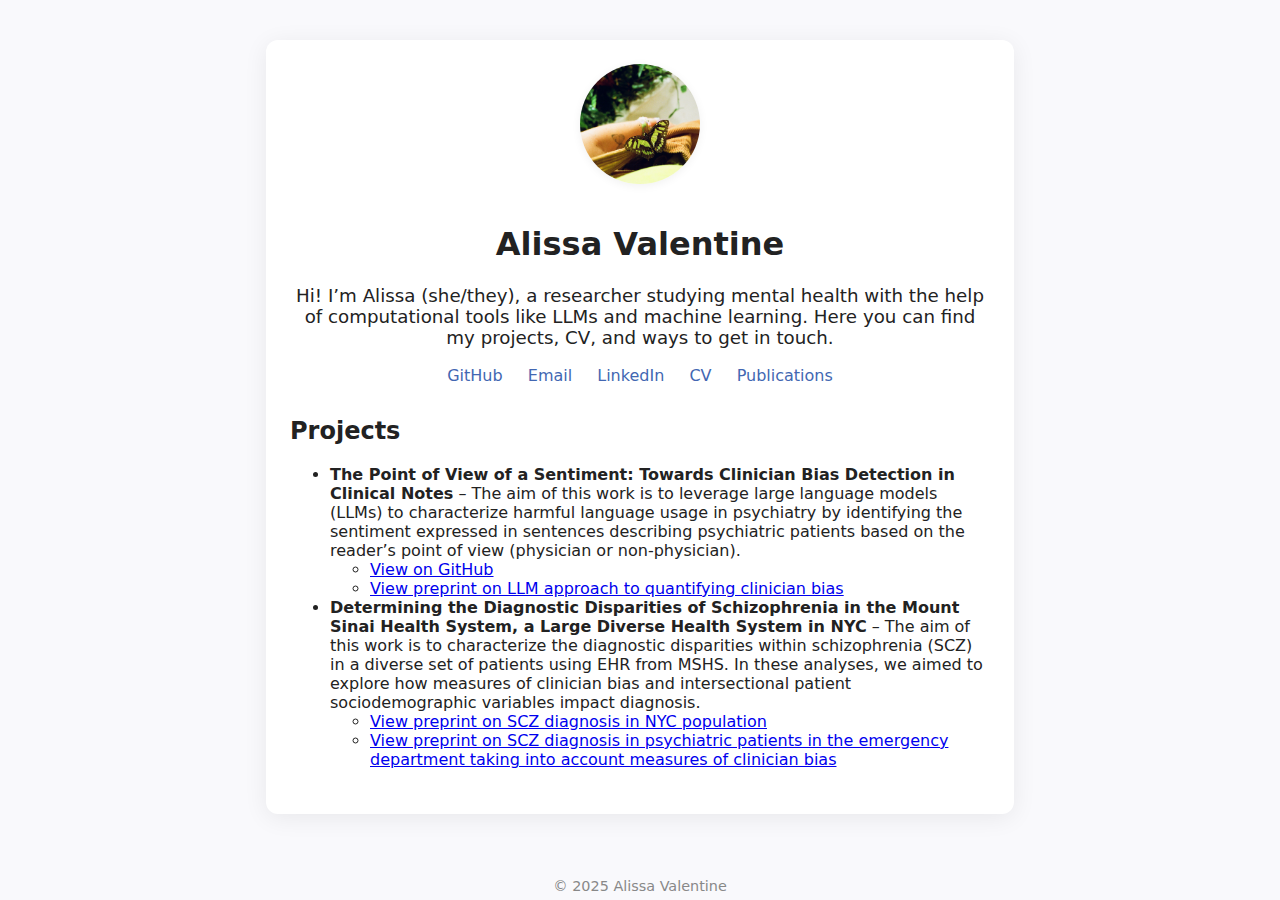
<file: index.html>
<!DOCTYPE html>
<html lang="en">
<head>
  <meta charset="UTF-8" />
  <meta name="viewport" content="width=device-width,initial-scale=1" />
  <title>Alissa Valentine</title>
  <link rel="stylesheet" href="styles.css" />
</head>
<body>
  <main>
    <section class="intro">
      <img src="anon_pic.jpg" alt="Profile photo of Alissa Valentine" class="profile-pic"/>
      <h1>Alissa Valentine</h1>
      <p class="bio">
        Hi! I’m Alissa (she/they), a researcher studying mental health with the help of computational tools like LLMs and machine learning.
        Here you can find my projects, CV, and ways to get in touch.
      </p>
      <div class="links">
        <a href="https://github.com/valentinealissa" target="_blank">GitHub</a>
        <a href="mailto:alissa.valentine@di.ku.dk">Email</a>
        <a href="https://www.linkedin.com/in/alissa-valentine" target="_blank">LinkedIn</a>
        <a href="cv.html">CV</a>
        <a href="publications.html">Publications</a>
      </div>
    </section>
    <section class="projects">
      <h2>Projects</h2>
      <ul>
        <li>
          <strong>The Point of View of a Sentiment: Towards Clinician Bias Detection in Clinical Notes</strong> – The aim of this work is to leverage large language models (LLMs) to characterize harmful language usage in psychiatry by identifying the sentiment expressed in sentences describing psychiatric patients based on the reader’s point of view (physician or non-physician). 
          <ul>
            <li><a href="https://github.com/valentinealissa/sentiment_POV" target="_blank">View on GitHub</a></li>
            <li><a href="https://arxiv.org/abs/2405.20582" target="_blank">View preprint on LLM approach to quantifying clinician bias</a></li>
          </ul>
        </li>
        <li>
          <strong>Determining the Diagnostic Disparities of Schizophrenia in the Mount Sinai Health System, a Large Diverse Health System in NYC</strong> – The aim of this work is to characterize the diagnostic disparities within schizophrenia (SCZ) in a diverse set of patients using EHR from MSHS. In these analyses, we aimed to explore how measures of clinician bias and intersectional patient sociodemographic variables impact diagnosis.
          <ul>
            <li><a href="https://arxiv.org/abs/2407.15006" target="_blank">View preprint on SCZ diagnosis in NYC population</a></li>
            <li><a href="https://arxiv.org/abs/2509.02651" target="_blank">View preprint on SCZ diagnosis in psychiatric patients in the emergency department taking into account measures of clinician bias</a></li>
          </ul>
        </li>
      </ul>
    </section>
  </main>
  <footer>
    &copy; 2025 Alissa Valentine
  </footer>
  <script src="script.js"></script>
</body>
</html>
</file>
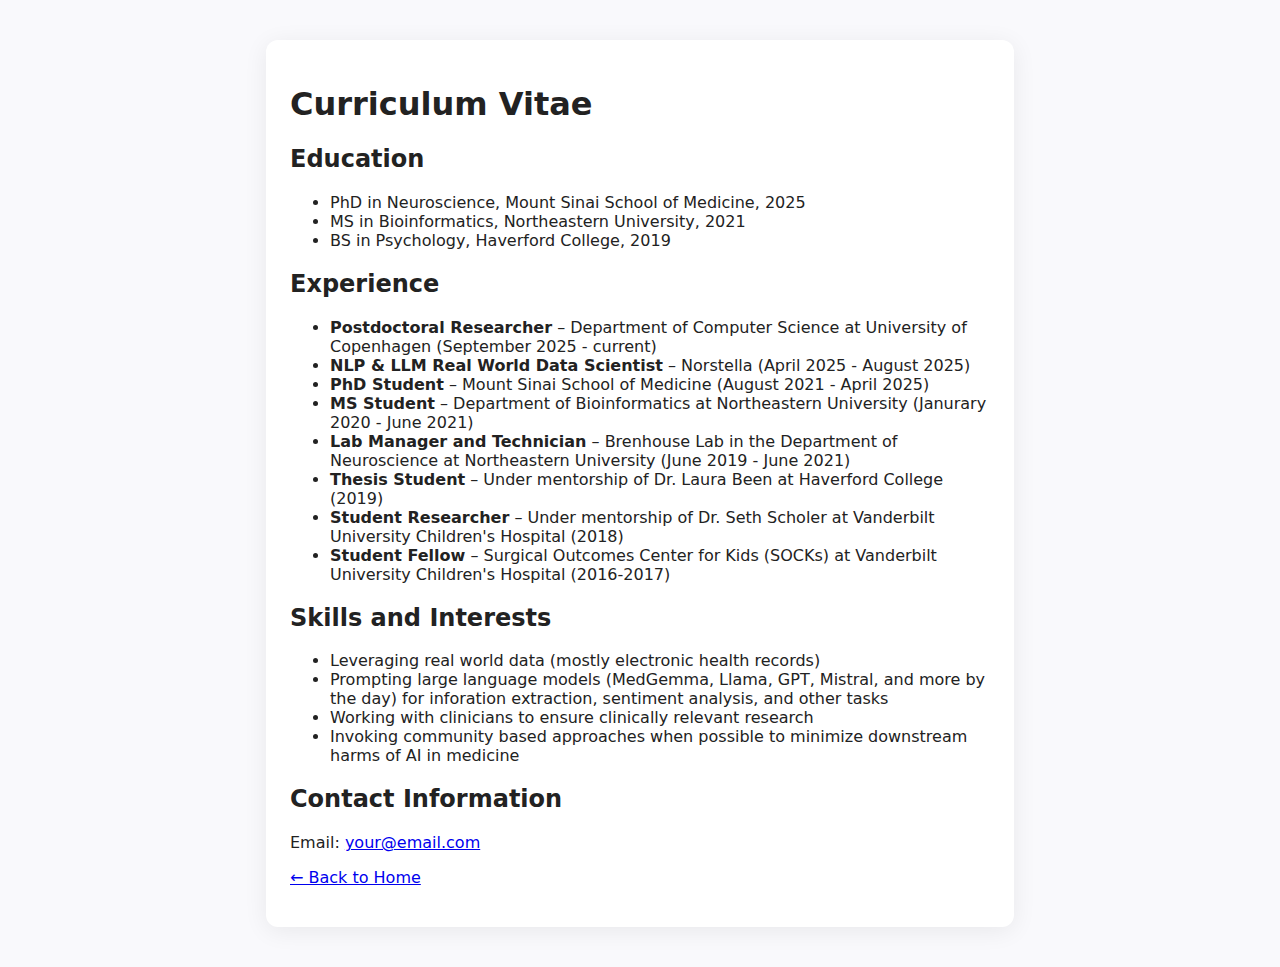
<file: cv.html>
<!DOCTYPE html>
<html lang="en">
<head>
  <meta charset="UTF-8" />
  <meta name="viewport" content="width=device-width,initial-scale=1" />
  <title>Curriculum Vitae – Alissa Valentine</title>
  <link rel="stylesheet" href="styles.css" />
</head>
<body>
  <main>
    <h1>Curriculum Vitae</h1>
    <section>
      <h2>Education</h2>
      <ul>
        <li>PhD in Neuroscience, Mount Sinai School of Medicine, 2025</li>
        <li>MS in Bioinformatics, Northeastern University, 2021</li>
        <li>BS in Psychology, Haverford College, 2019</li>
      </ul>
    </section>
    <section>
      <h2>Experience</h2>
      <ul>
        <li>
          <strong>Postdoctoral Researcher</strong> – Department of Computer Science at University of Copenhagen (September 2025 - current)<br />
<!--           [Brief description of your responsibilities or achievements.] -->
        </li>
        <li>
          <strong>NLP & LLM Real World Data Scientist</strong> – Norstella (April 2025 - August 2025)<br />
<!--           [Brief description of your responsibilities or achievements.] -->
        </li>
        <li>
          <strong>PhD Student</strong> – Mount Sinai School of Medicine (August 2021 - April 2025)<br />
<!--           [Brief description of your responsibilities or achievements.] -->
        </li>
        <li>
          <strong>MS Student</strong> – Department of Bioinformatics at Northeastern University (Janurary 2020 - June 2021)<br />
<!--           [Brief description of your responsibilities or achievements.] -->
        </li>
        <li>
          <strong>Lab Manager and Technician</strong> – Brenhouse Lab in the Department of Neuroscience at Northeastern University (June 2019 - June 2021)<br />
<!--           [Brief description of your responsibilities or achievements.] -->
        </li>
        <li>
          <strong>Thesis Student</strong> – Under mentorship of Dr. Laura Been at Haverford College (2019)<br />
<!--           [Brief description of your responsibilities or achievements.] -->
        </li>
        <li>
          <strong>Student Researcher</strong> – Under mentorship of Dr. Seth Scholer at Vanderbilt University Children's Hospital (2018)<br />
<!--           [Brief description of your responsibilities or achievements.] -->
        </li>
        <li>
          <strong>Student Fellow</strong> – Surgical Outcomes Center for Kids (SOCKs) at Vanderbilt University Children's Hospital (2016-2017)<br />
<!--           [Brief description of your responsibilities or achievements.] -->
        </li>
      </ul>
    </section>
    <section>
      <h2>Skills and Interests</h2>
      <ul>
        <li>Leveraging real world data (mostly electronic health records)</li>
        <li>Prompting large language models (MedGemma, Llama, GPT, Mistral, and more by the day) for inforation extraction, sentiment analysis, and other tasks</li>
        <li>Working with clinicians to ensure clinically relevant research</li>
        <li>Invoking community based approaches when possible to minimize downstream harms of AI in medicine</li>
      </ul>
    </section>
    <section>
      <h2>Contact Information</h2>
      <p>Email: <a href="mailto:alissa.valentine@di.ku.dk">your@email.com</a></p>
    </section>
    <p><a href="index.html">&larr; Back to Home</a></p>
  </main>
</body>
</html>
</file>
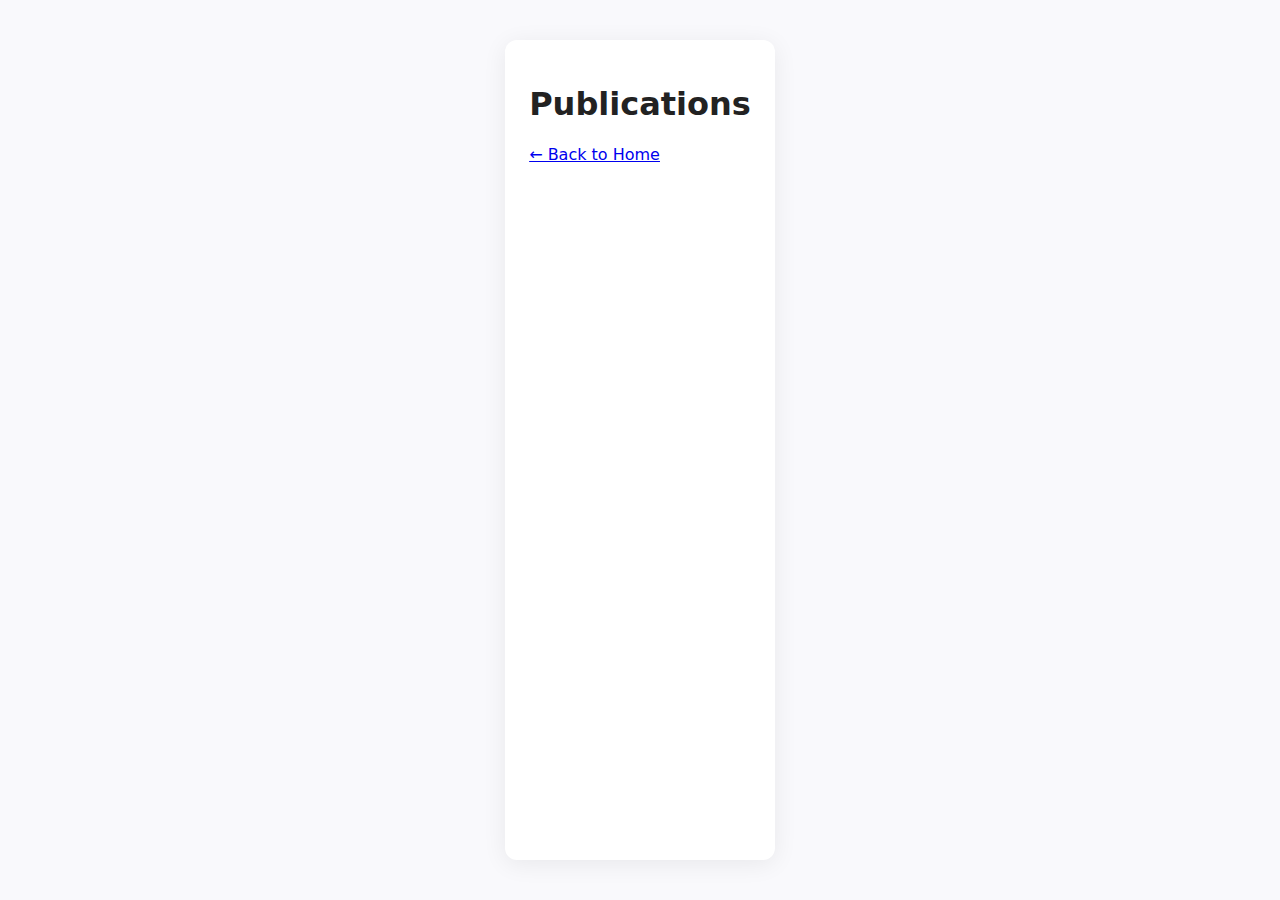
<file: publications.html>
<!DOCTYPE html>
<html lang="en">
<head>
  <meta charset="UTF-8" />
  <meta name="viewport" content="width=device-width,initial-scale=1" />
  <title>Publications – Alissa Valentine</title>
  <link rel="stylesheet" href="styles.css" />
</head>
<body>
  <main>
    <h1>Publications</h1>
    <script src="https://bibbase.org/show?bib=https://dblp.org/pid/364/7664.bib&noBootstrap=1&jsonp=1"></script>
<!--     <section>
      <ul>
        <li>
          <strong>[Publication Title]</strong><br />
          <em>[Journal/Conference], [Year]</em><br />
          [Authors]<br />
          <a href="[URL]" target="_blank">Link to Publication</a>
        </li>
      </ul>
    </section> -->
    <p><a href="index.html">&larr; Back to Home</a></p>
  </main>
</body>
</html>
</file>
<file: styles.css>
body {
  font-family: system-ui, sans-serif;
  margin: 0;
  background: #f9f9fc;
  color: #222;
  display: flex;
  flex-direction: column;
  min-height: 100vh;
}
main {
  flex: 1;
  max-width: 700px;
  margin: 40px auto;
  padding: 24px;
  background: #fff;
  border-radius: 12px;
  box-shadow: 0 4px 24px 0 rgba(0,0,0,0.07);
}
.intro {
  text-align: center;
  margin-bottom: 2em;
}
.profile-pic {
  width: 120px;
  height: 120px;
  border-radius: 60px;
  object-fit: cover;
  box-shadow: 0 2px 10px rgba(0,0,0,0.06);
  margin-bottom: 1em;
}
.bio {
  font-size: 1.14em;
  margin: 1em 0;
}
.links a {
  margin: 0 10px;
  text-decoration: none;
  color: #4267b2;
  font-weight: 500;
}
.links a:hover {
  text-decoration: underline;
}
.projects h2 {
  margin-top: 0;
}
footer {
  text-align: center;
  color: #888;
  font-size: 0.9em;
  margin: 24px 0 6px 0;
}
</file>
